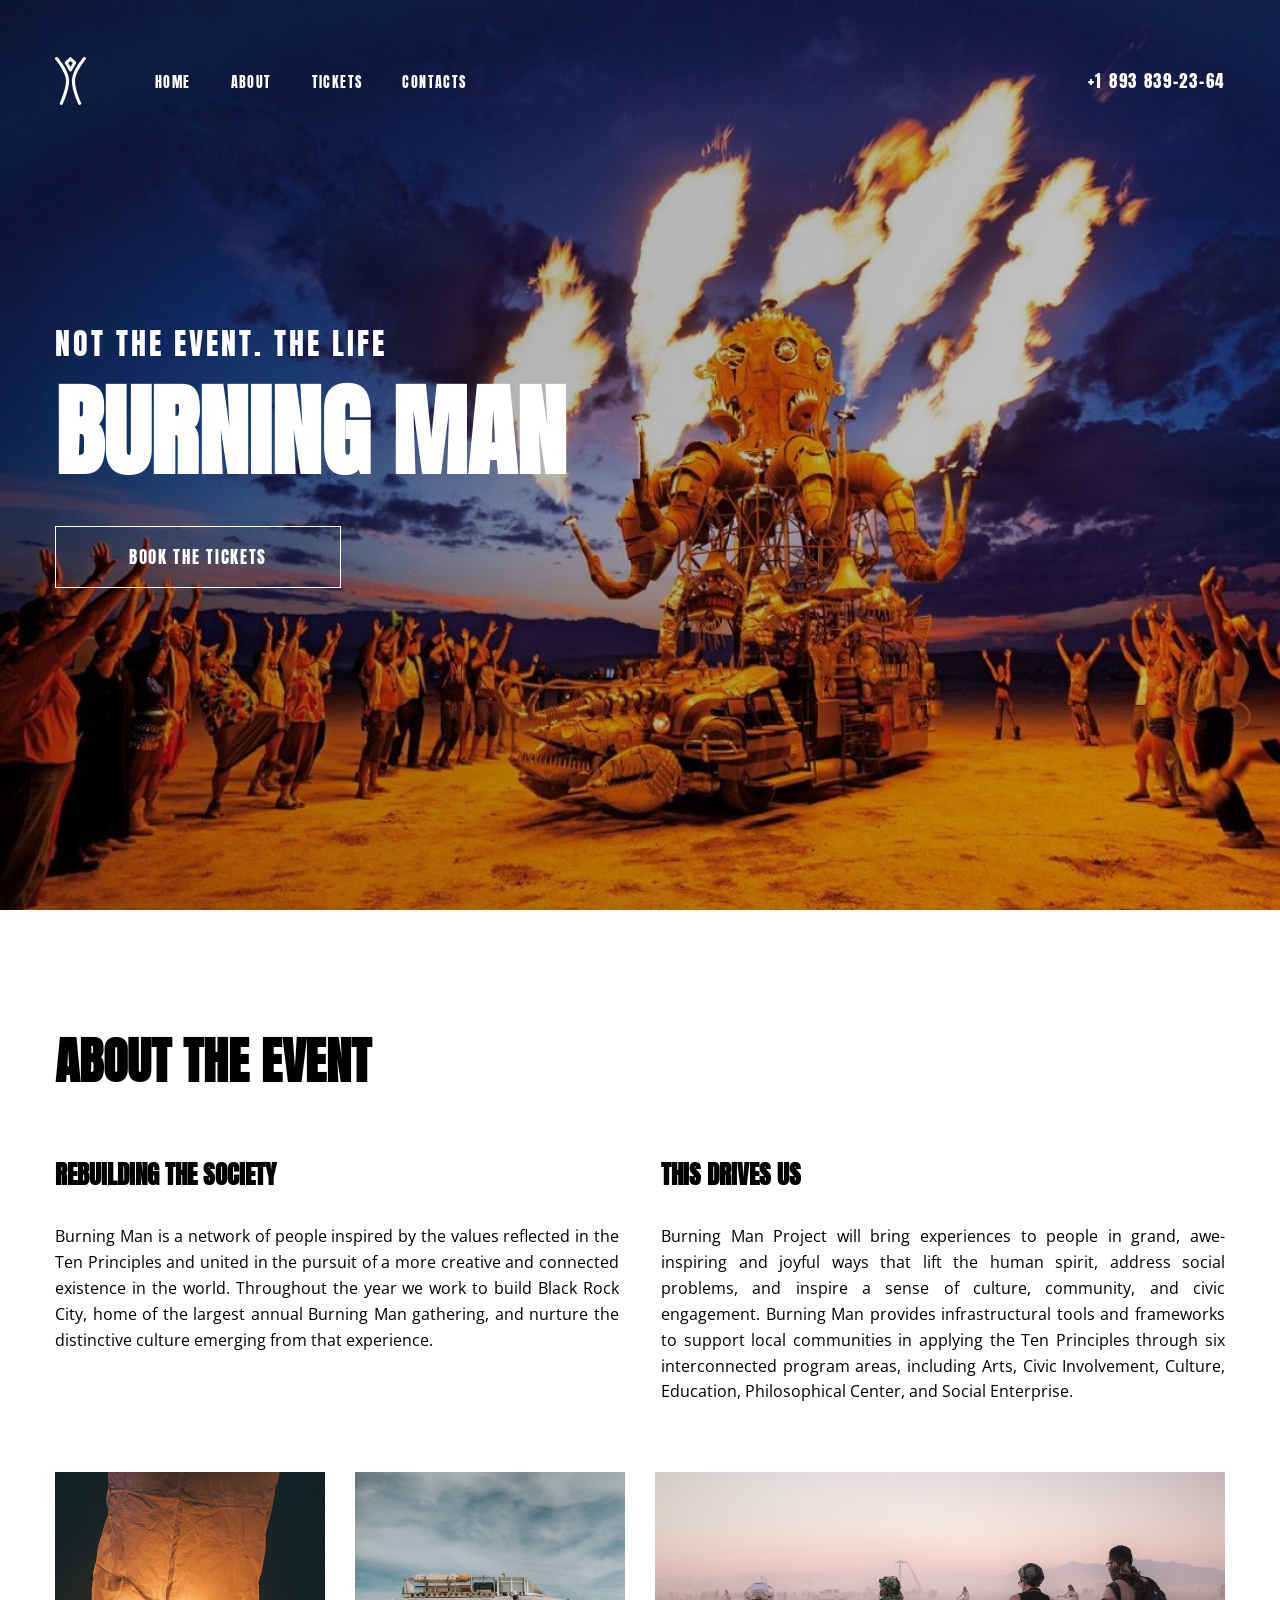
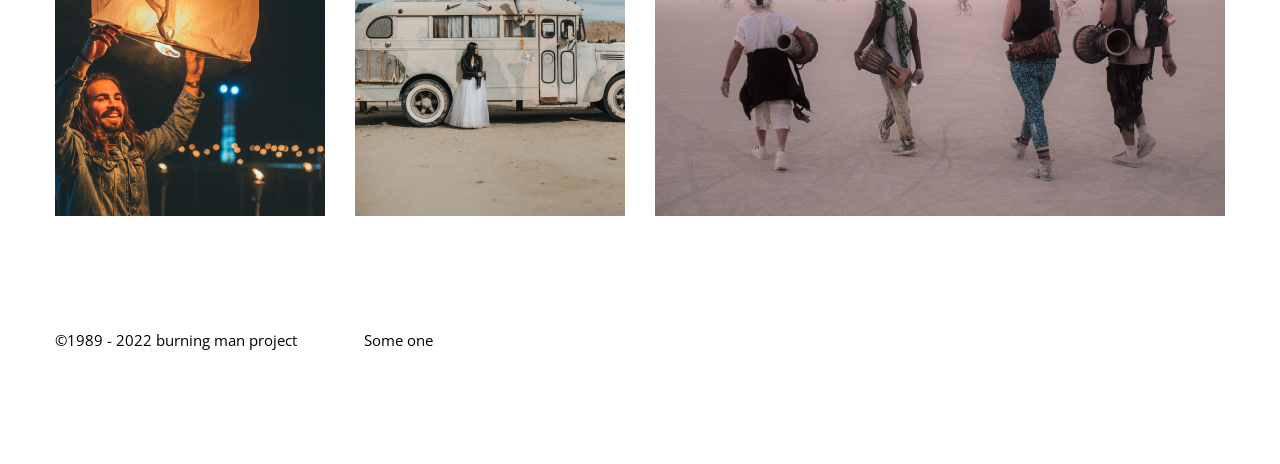
<file: index.html>
<!doctype html>
<html lang="en">
<head>
    <meta charset="UTF-8">
    <meta name="viewport"
          content="width=device-width, user-scalable=no, initial-scale=1.0, maximum-scale=1.0, minimum-scale=1.0">
    <meta http-equiv="X-UA-Compatible" content="ie=edge">
    <title>Burning Man</title>
    <link href="https://fonts.googleapis.com/css2?family=Anton&family=Open+Sans&display=swap" rel="stylesheet">
    <link rel="icon" href="img/favicon.png" type="image/x-icon">
    <link rel="shortcut icon" href="img/favicon.png" type="image/x-icon">
    <link rel="stylesheet" href="css/main.css">
</head>
<body>
    <header id="header" class="header">
        <div class="container">
            <div class="nav">
                <img src="img/logo.svg" alt="Burning Man" class="logo">
                <ul class="menu">
                    <li>
                        <a href="#">Home</a>
                    </li>
                    <li>
                        <a href="#">About</a>
                    </li>
                    <li>
                        <a href="#">Tickets</a>
                    </li>
                    <li>
                        <a href="#">Contacts</a>
                    </li>
                </ul>
                <a href="tel:+18938392364" class="tel">+1 893 839-23-64</a>
            </div>
            <div class="offer">
                <p>Not the event. The life</p>
                <h1>Burning MAN</h1>
                <a href="#" class="btn">Book the tickets</a>
            </div>
        </div>
    </header>
    <section id="about" class="about">
        <div class="container">
            <h2>About the event</h2>
            <div class="description">
                <div class="desc-left">
                    <h3>Rebuilding the society</h3>
                    <p>Burning Man is a network of people inspired by the values
                        reflected in the Ten Principles and united in the pursuit
                        of a more creative and connected existence in the world.
                        Throughout the year we work to build Black Rock City, home
                        of the largest annual Burning Man gathering, and nurture
                        the distinctive culture emerging from that experience. </p>
                </div>
                <div class="desc-right">
                    <h3>This drives us</h3>
                    <p>Burning Man Project will bring experiences to people in grand,
                        awe-inspiring and joyful ways that lift the human spirit,
                        address social problems, and inspire a sense of culture,
                        community, and civic engagement. Burning Man provides
                        infrastructural tools and frameworks to support local
                        communities in applying the Ten Principles through six
                        interconnected program areas, including Arts, Civic
                        Involvement, Culture, Education, Philosophical Center,
                        and Social Enterprise.</p>
                </div>
            </div>
            <div class="gallery">
                <img src="img/img1.jpg" alt="Event photo 1">
                <img src="img/img2.jpg" alt="Event photo 2">
                <img src="img/img3.jpg" alt="Event photo 3">
            </div>
        </div>
    </section>
    <footer id="footer" class="footer">
        <div class="container">
            <div class="footer-text">
                <p>©1989 - 2022 burning man project</p>
                <p>Some one</p>
            </div>
        </div>
    </footer>
</body>
</html>
</file>
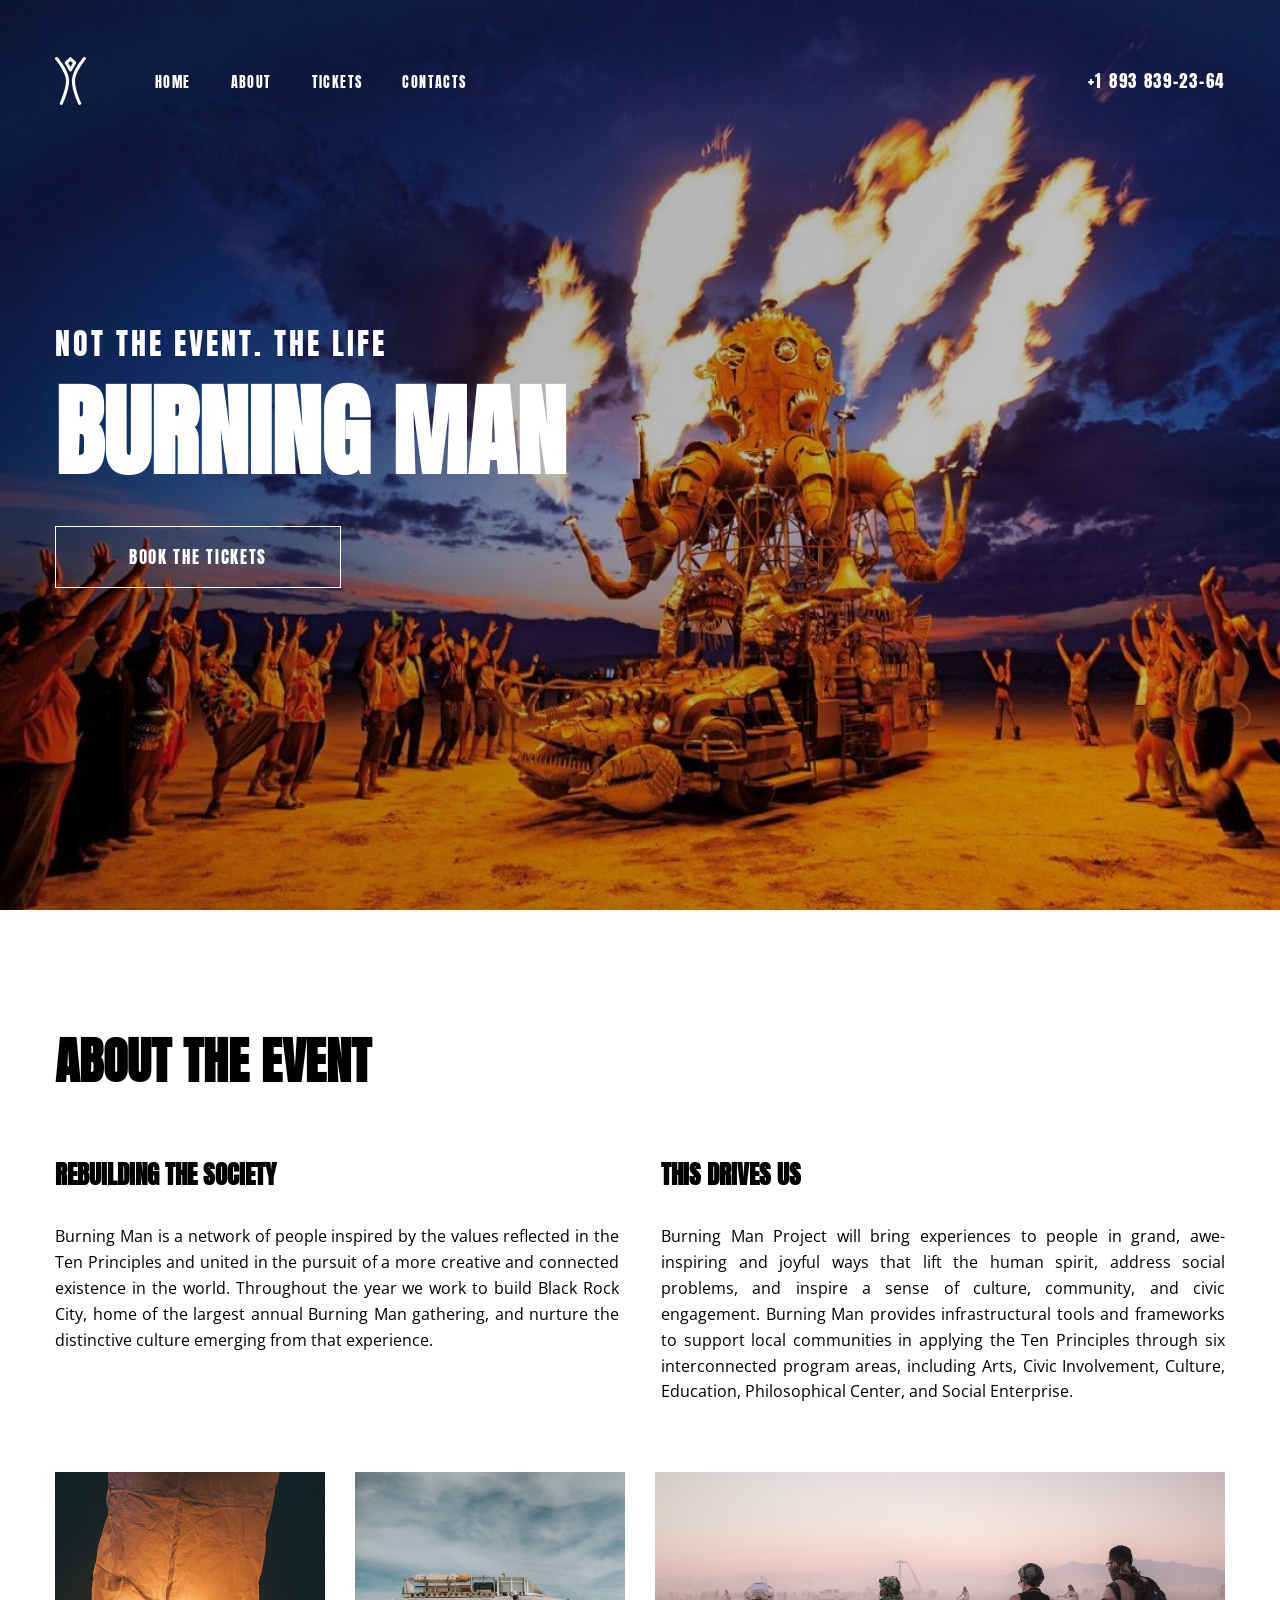
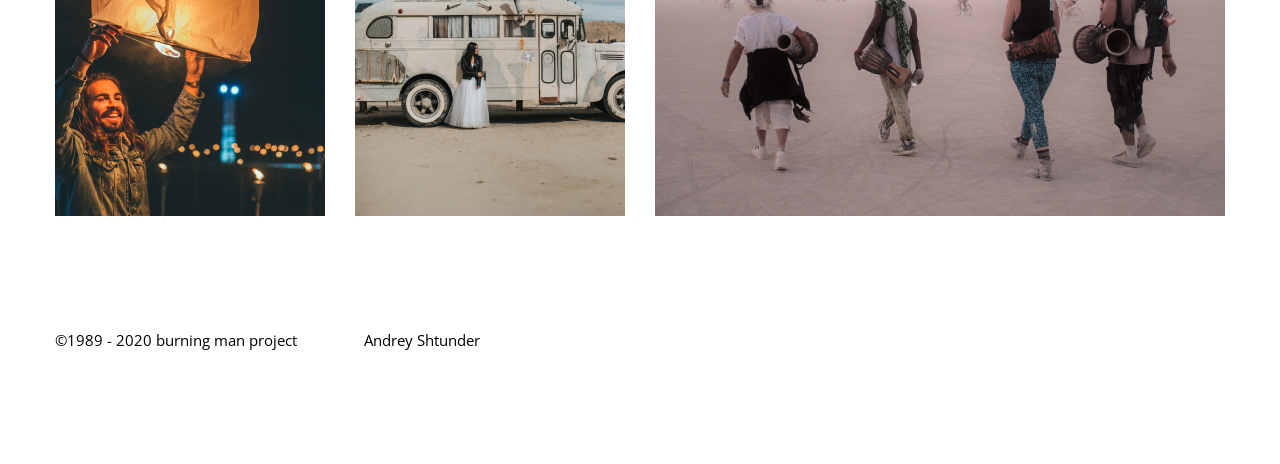
<file: burning-man/index.html>
<!doctype html>
<html lang="en">
<head>
    <meta charset="UTF-8">
    <meta name="viewport"
          content="width=device-width, user-scalable=no, initial-scale=1.0, maximum-scale=1.0, minimum-scale=1.0">
    <meta http-equiv="X-UA-Compatible" content="ie=edge">
    <title>Burning Man</title>
    <link href="https://fonts.googleapis.com/css2?family=Anton&family=Open+Sans&display=swap" rel="stylesheet">
    <link rel="icon" href="img/favicon.png" type="image/x-icon">
    <link rel="shortcut icon" href="img/favicon.png" type="image/x-icon">
    <link rel="stylesheet" href="css/main.css">
</head>
<body>
    <header id="header" class="header">
        <div class="container">
            <div class="nav">
                <img src="img/logo.svg" alt="Burning Man" class="logo">
                <ul class="menu">
                    <li>
                        <a href="#">Home</a>
                    </li>
                    <li>
                        <a href="#">About</a>
                    </li>
                    <li>
                        <a href="#">Tickets</a>
                    </li>
                    <li>
                        <a href="#">Contacts</a>
                    </li>
                </ul>
                <a href="tel:+18938392364" class="tel">+1 893 839-23-64</a>
            </div>
            <div class="offer">
                <p>Not the event. The life</p>
                <h1>Burning MAN</h1>
                <a href="#" class="btn">Book the tickets</a>
            </div>
        </div>
    </header>
    <section id="about" class="about">
        <div class="container">
            <h2>About the event</h2>
            <div class="description">
                <div class="desc-left">
                    <h3>Rebuilding the society</h3>
                    <p>Burning Man is a network of people inspired by the values
                        reflected in the Ten Principles and united in the pursuit
                        of a more creative and connected existence in the world.
                        Throughout the year we work to build Black Rock City, home
                        of the largest annual Burning Man gathering, and nurture
                        the distinctive culture emerging from that experience. </p>
                </div>
                <div class="desc-right">
                    <h3>This drives us</h3>
                    <p>Burning Man Project will bring experiences to people in grand,
                        awe-inspiring and joyful ways that lift the human spirit,
                        address social problems, and inspire a sense of culture,
                        community, and civic engagement. Burning Man provides
                        infrastructural tools and frameworks to support local
                        communities in applying the Ten Principles through six
                        interconnected program areas, including Arts, Civic
                        Involvement, Culture, Education, Philosophical Center,
                        and Social Enterprise.</p>
                </div>
            </div>
            <div class="gallery">
                <img src="img/img1.jpg" alt="Event photo 1">
                <img src="img/img2.jpg" alt="Event photo 2">
                <img src="img/img3.jpg" alt="Event photo 3">
            </div>
        </div>
    </section>
    <footer id="footer" class="footer">
        <div class="container">
            <div class="footer-text">
                <p>©1989 - 2020 burning man project</p>
                <p>Andrey Shtunder</p>
            </div>
        </div>
    </footer>
</body>
</html>
</file>
<file: css/main.css>
body {
    padding: 0;
    margin: 0;
    font-family: 'Anton', sans-serif;
    color: black;
    font-size: 16px;
}


h1, h2, h3, h4, h5, h6 {
    padding: 0;
    margin: 0;
    text-transform: uppercase;
}

p {
    margin: 0;
}

a {
    text-decoration: none;
}

ul, li {
    display: block;
    padding: 0;
    margin: 0;
}

.container {
    width: 1170px;
    /*позиционирование по центру*/
    margin: 0 auto;
}

.header {
    background: url('../img/header-bg.jpg')  no-repeat center top / cover;
    padding-top: 57px;
    color: #FFF;
    padding-bottom: 322px;
}
header a {
    color: #FFF;
}

.menu {
    display: flex;
}

.menu li a {
    text-transform: uppercase;
    font-size: 14px;
    margin-right: 40px;
    letter-spacing: 0.1em;
}

.tel {
    font-size: 17px;
    margin-left: auto;
    letter-spacing: 0.1em;
}

.nav {
    display: flex;
    align-items: center;
}

.logo {
    margin-right: 69px;
}

.offer {
    margin-top: 216px;
    text-transform: uppercase;

}

.offer p {
    font-size: 30px;
    letter-spacing: 0.1em;

}

.offer h1 {
    font-size: 100px;
    margin-top: -10px;
    margin-bottom: 19px;
}

.btn {
    display: block;
    font-size: 17px;
    letter-spacing: 0.1em;
    text-align: center;
    padding: 17px 23px;

    border: 1px solid #FFF;
    width: 238px;
    transition: all 0.5s ease;
}

.btn:hover {
    background: #fff;
    color: #000;
}

h2 {
    font-size: 50px;
    margin-bottom: 58px;
}

h3 {
    font-size: 25px;
    margin-bottom: 31px;
}

section {
    padding-top: 113px;
}

.description {
    display: flex;
    justify-content: space-between;
}

.description p {
    font-family: 'Open Sans', sans-serif;
    text-align: justify;
    font-weight: 400;
    line-height: 1.62em;
}

.desc-left, .desc-right {
    width: 564px;
}

.gallery {
    margin-top: 67px;
    display: flex;
    justify-content: space-between;
}

.gallery img {
    transition: all 0.5s ease;
}

.gallery img:hover {
    box-shadow: 0 20px 40px rgba(0,0,0,0.3);
    transform: scale(1.1);
}

.footer-text {
    padding: 114px 0;
    font-size: 15px;
    font-family: 'Open Sans', sans-serif;
    display: flex;
}

.footer-text p {
    margin-right: 67px;
}
</file>
<file: burning-man/css/main.css>
body {
    padding: 0;
    margin: 0;
    font-family: 'Anton', sans-serif;
    color: black;
    font-size: 16px;
}


h1, h2, h3, h4, h5, h6 {
    padding: 0;
    margin: 0;
    text-transform: uppercase;
}

p {
    margin: 0;
}

a {
    text-decoration: none;
}

ul, li {
    display: block;
    padding: 0;
    margin: 0;
}

.container {
    width: 1170px;
    /*позиционирование по центру*/
    margin: 0 auto;
}

.header {
    background: url('../img/header-bg.jpg')  no-repeat center top / cover;
    padding-top: 57px;
    color: #FFF;
    padding-bottom: 322px;
}
header a {
    color: #FFF;
}

.menu {
    display: flex;
}

.menu li a {
    text-transform: uppercase;
    font-size: 14px;
    margin-right: 40px;
    letter-spacing: 0.1em;
}

.tel {
    font-size: 17px;
    margin-left: auto;
    letter-spacing: 0.1em;
}

.nav {
    display: flex;
    align-items: center;
}

.logo {
    margin-right: 69px;
}

.offer {
    margin-top: 216px;
    text-transform: uppercase;

}

.offer p {
    font-size: 30px;
    letter-spacing: 0.1em;

}

.offer h1 {
    font-size: 100px;
    margin-top: -10px;
    margin-bottom: 19px;
}

.btn {
    display: block;
    font-size: 17px;
    letter-spacing: 0.1em;
    text-align: center;
    padding: 17px 23px;

    border: 1px solid #FFF;
    width: 238px;
    transition: all 0.5s ease;
}

.btn:hover {
    background: #fff;
    color: #000;
}

h2 {
    font-size: 50px;
    margin-bottom: 58px;
}

h3 {
    font-size: 25px;
    margin-bottom: 31px;
}

section {
    padding-top: 113px;
}

.description {
    display: flex;
    justify-content: space-between;
}

.description p {
    font-family: 'Open Sans', sans-serif;
    text-align: justify;
    font-weight: 400;
    line-height: 1.62em;
}

.desc-left, .desc-right {
    width: 564px;
}

.gallery {
    margin-top: 67px;
    display: flex;
    justify-content: space-between;
}

.gallery img {
    transition: all 0.5s ease;
}

.gallery img:hover {
    box-shadow: 0 20px 40px rgba(0,0,0,0.3);
    transform: scale(1.1);
}

.footer-text {
    padding: 114px 0;
    font-size: 15px;
    font-family: 'Open Sans', sans-serif;
    display: flex;
}

.footer-text p {
    margin-right: 67px;
}
</file>
